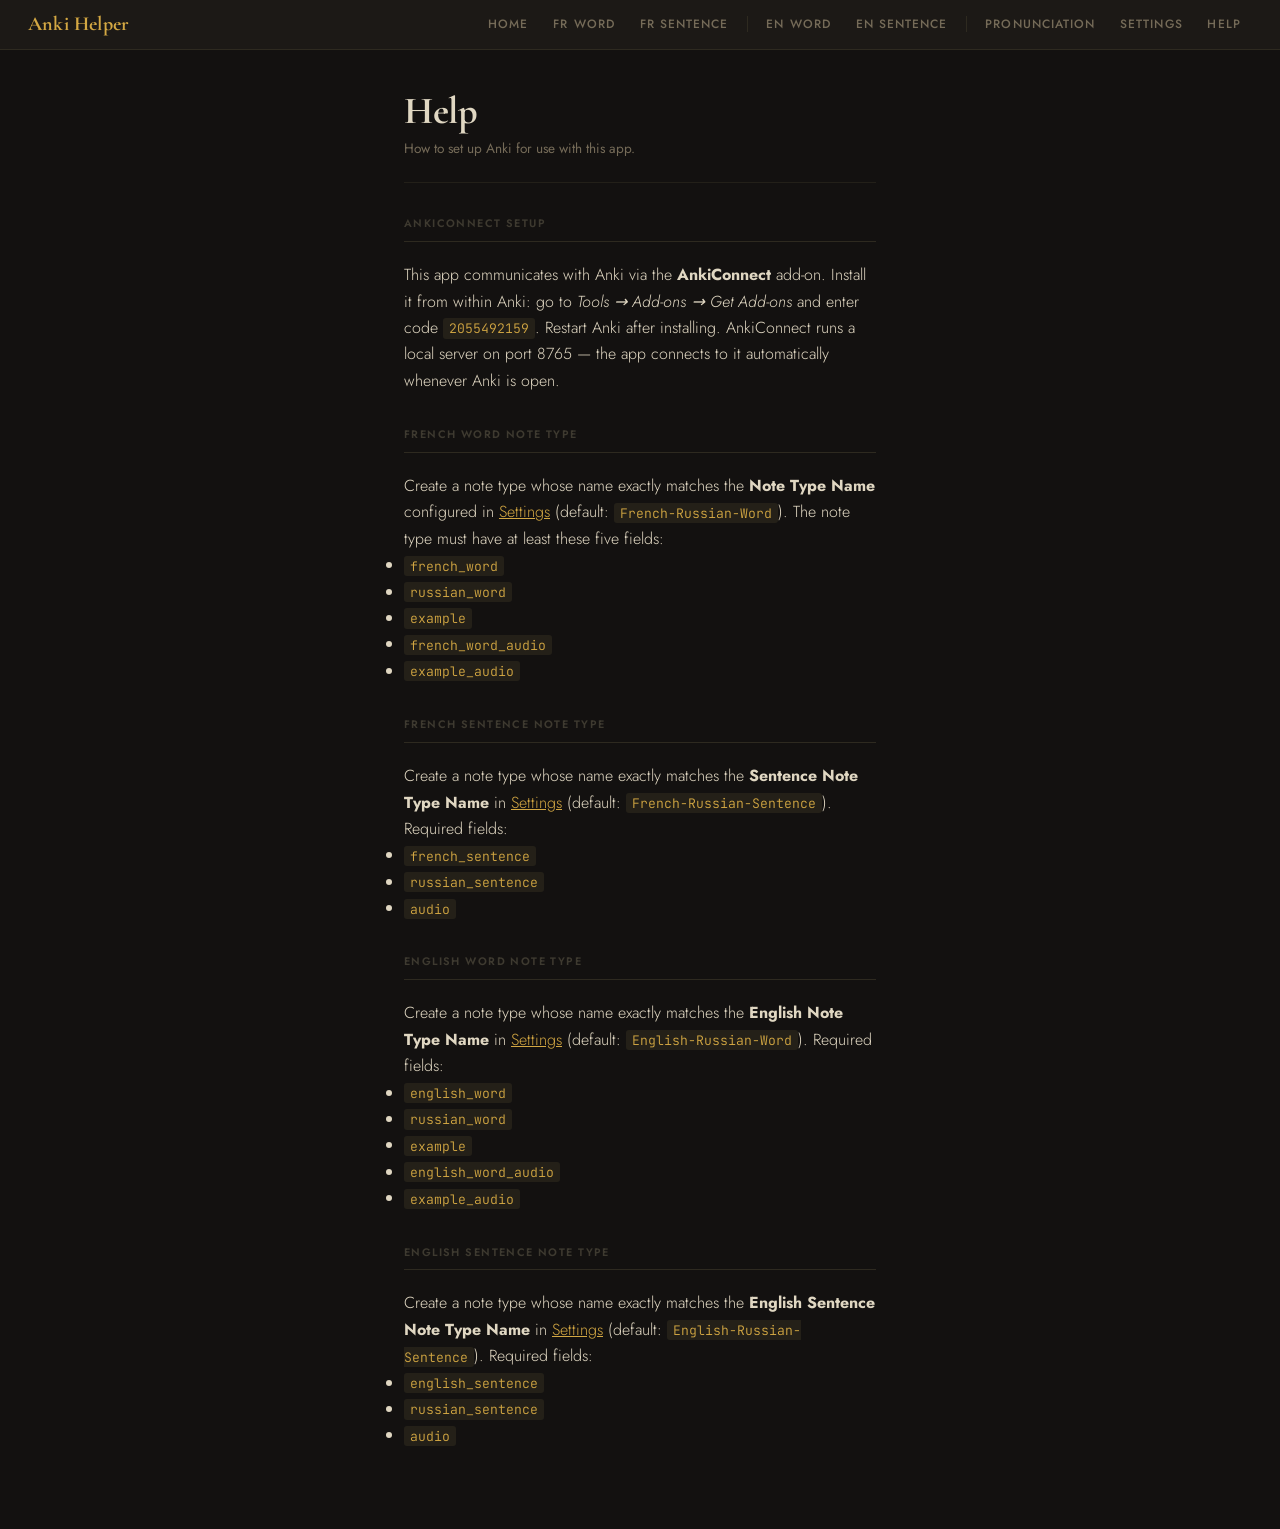
<file: static/help.html>
<!DOCTYPE html>
<html lang="en">
<head>
    <meta charset="UTF-8">
    <meta name="viewport" content="width=device-width, initial-scale=1.0">
    <title>Help — Anki Helper</title>
    <link rel="stylesheet" href="/static/css/theme.css">
</head>
<body>
    <div id="menu-container"></div>
    <main class="page page-sm">
        <div class="page-header">
            <h1 class="page-title">Help</h1>
            <p class="page-subtitle">How to set up Anki for use with this app.</p>
        </div>

        <p class="section-heading">AnkiConnect Setup</p>

        <p>This app communicates with Anki via the <strong>AnkiConnect</strong> add-on. Install it from within Anki: go to <em>Tools → Add-ons → Get Add-ons</em> and enter code <code>2055492159</code>. Restart Anki after installing. AnkiConnect runs a local server on port 8765 — the app connects to it automatically whenever Anki is open.</p>

        <p class="section-heading">French Word Note Type</p>

        <p>Create a note type whose name exactly matches the <strong>Note Type Name</strong> configured in <a href="/settings">Settings</a> (default: <code>French-Russian-Word</code>). The note type must have at least these five fields:</p>

        <ul>
            <li><code>french_word</code></li>
            <li><code>russian_word</code></li>
            <li><code>example</code></li>
            <li><code>french_word_audio</code></li>
            <li><code>example_audio</code></li>
        </ul>

        <p class="section-heading">French Sentence Note Type</p>

        <p>Create a note type whose name exactly matches the <strong>Sentence Note Type Name</strong> in <a href="/settings">Settings</a> (default: <code>French-Russian-Sentence</code>). Required fields:</p>

        <ul>
            <li><code>french_sentence</code></li>
            <li><code>russian_sentence</code></li>
            <li><code>audio</code></li>
        </ul>

        <p class="section-heading">English Word Note Type</p>

        <p>Create a note type whose name exactly matches the <strong>English Note Type Name</strong> in <a href="/settings">Settings</a> (default: <code>English-Russian-Word</code>). Required fields:</p>

        <ul>
            <li><code>english_word</code></li>
            <li><code>russian_word</code></li>
            <li><code>example</code></li>
            <li><code>english_word_audio</code></li>
            <li><code>example_audio</code></li>
        </ul>

        <p class="section-heading">English Sentence Note Type</p>

        <p>Create a note type whose name exactly matches the <strong>English Sentence Note Type Name</strong> in <a href="/settings">Settings</a> (default: <code>English-Russian-Sentence</code>). Required fields:</p>

        <ul>
            <li><code>english_sentence</code></li>
            <li><code>russian_sentence</code></li>
            <li><code>audio</code></li>
        </ul>
    </main>

    <script src="/static/js/menu.js"></script>
</body>
</html>
</file>
<file: static/css/theme.css>
@import url('https://fonts.googleapis.com/css2?family=Cormorant+Garamond:wght@400;600;700&family=Jost:wght@300;400;500;600&family=JetBrains+Mono:wght@400;500&display=swap');

/* ── Design tokens ─────────────────────────────────────────── */
:root {
  --bg:            #131110;
  --surface:       #1c1916;
  --surface-2:     #242018;
  --border:        #2e2a20;
  --border-subtle: #232019;
  --focus-ring:    rgba(212, 168, 67, 0.18);

  --text:          #e0d7c2;
  --text-muted:    #756b58;
  --text-dim:      #3e3a30;

  --accent:        #d4a843;
  --accent-hover:  #e8bf5a;
  --accent-dim:    rgba(212, 168, 67, 0.10);

  --success:       #4a8c62;
  --success-bg:    rgba(74, 140, 98, 0.10);
  --success-border:rgba(74, 140, 98, 0.30);
  --success-text:  #6ab882;

  --error:         #a84a44;
  --error-bg:      rgba(168, 74, 68, 0.10);
  --error-border:  rgba(168, 74, 68, 0.35);
  --error-text:    #d4706a;

  --warn-bg:       rgba(184, 140, 48, 0.10);
  --warn-border:   rgba(184, 140, 48, 0.35);
  --warn-text:     #c8a040;

  --radius:        5px;
  --radius-lg:     8px;
  --font-display:  'Cormorant Garamond', Georgia, serif;
  --font-body:     'Jost', system-ui, sans-serif;
  --font-mono:     'JetBrains Mono', 'Fira Code', monospace;
}

/* ── Reset ─────────────────────────────────────────────────── */
*, *::before, *::after { box-sizing: border-box; margin: 0; padding: 0; }
html { font-size: 16px; scroll-behavior: smooth; }

/* ── Base ───────────────────────────────────────────────────── */
body {
  background: var(--bg);
  color: var(--text);
  font-family: var(--font-body);
  font-weight: 300;
  line-height: 1.65;
  min-height: 100vh;
}

a { color: var(--accent); }
code {
  font-family: var(--font-mono);
  font-size: 0.82em;
  background: var(--surface-2);
  padding: 0.12em 0.45em;
  border-radius: 3px;
  color: var(--accent);
}

/* ── Navigation ─────────────────────────────────────────────── */
nav {
  display: flex;
  align-items: center;
  justify-content: space-between;
  height: 50px;
  padding: 0 1.75rem;
  background: var(--surface);
  border-bottom: 1px solid var(--border);
  position: sticky;
  top: 0;
  z-index: 100;
}

.nav-brand {
  font-family: var(--font-display);
  font-size: 1.25rem;
  font-weight: 700;
  color: var(--accent);
  text-decoration: none;
  letter-spacing: 0.01em;
  flex-shrink: 0;
}

.nav-links {
  display: flex;
  gap: 0.15rem;
  align-items: center;
}

.nav-links a {
  font-size: 0.75rem;
  font-weight: 500;
  text-transform: uppercase;
  letter-spacing: 0.09em;
  color: var(--text-muted);
  text-decoration: none;
  padding: 0.35rem 0.7rem;
  border-radius: var(--radius);
  transition: color 0.14s, background 0.14s;
}

.nav-links a:hover {
  color: var(--text);
  background: var(--surface-2);
}

.nav-links a.active {
  color: var(--accent);
  background: var(--accent-dim);
}

/* ── Page container ─────────────────────────────────────────── */
.page {
  max-width: 640px;
  margin: 0 auto;
  padding: 2.5rem 1.5rem 5rem;
}

.page-sm { max-width: 520px; }

/* ── Page header ────────────────────────────────────────────── */
.page-header {
  margin-bottom: 2rem;
  padding-bottom: 1.5rem;
  border-bottom: 1px solid var(--border-subtle);
}

.page-title {
  font-family: var(--font-display);
  font-size: 2.4rem;
  font-weight: 700;
  color: var(--text);
  line-height: 1.1;
  letter-spacing: -0.01em;
  margin-bottom: 0.35rem;
}

.page-subtitle {
  font-size: 0.85rem;
  color: var(--text-muted);
  font-weight: 400;
  line-height: 1.5;
}

/* ── Section heading ────────────────────────────────────────── */
.section-heading {
  font-size: 0.68rem;
  font-weight: 600;
  text-transform: uppercase;
  letter-spacing: 0.13em;
  color: var(--text-dim);
  border-bottom: 1px solid var(--border);
  padding-bottom: 0.5rem;
  margin: 2rem 0 1.25rem;
}

/* ── Form elements ──────────────────────────────────────────── */
.field { margin-bottom: 1.25rem; }

label, .label {
  display: block;
  font-size: 0.68rem;
  font-weight: 600;
  text-transform: uppercase;
  letter-spacing: 0.1em;
  color: var(--text-muted);
  margin-bottom: 0.35rem;
}

input, select, textarea {
  width: 100%;
  background: var(--surface);
  border: 1px solid var(--border);
  border-radius: var(--radius);
  color: var(--text);
  font-family: var(--font-body);
  font-size: 0.95rem;
  font-weight: 400;
  padding: 0.6rem 0.8rem;
  transition: border-color 0.15s, box-shadow 0.15s;
  outline: none;
  appearance: none;
  -webkit-appearance: none;
}

input::placeholder, textarea::placeholder { color: var(--text-dim); }
textarea { resize: vertical; }

select {
  background-image: url("data:image/svg+xml,%3Csvg xmlns='http://www.w3.org/2000/svg' width='11' height='7' viewBox='0 0 11 7'%3E%3Cpath d='M1 1l4.5 4.5L10 1' stroke='%23756b58' stroke-width='1.5' fill='none' stroke-linecap='round' stroke-linejoin='round'/%3E%3C/svg%3E");
  background-repeat: no-repeat;
  background-position: right 0.8rem center;
  padding-right: 2.2rem;
  cursor: pointer;
}

input:focus, select:focus, textarea:focus {
  border-color: var(--accent);
  box-shadow: 0 0 0 3px var(--focus-ring);
}

input[type="password"] {
  font-family: var(--font-mono);
  letter-spacing: 0.06em;
}

.hint {
  font-size: 0.75rem;
  color: var(--text-muted);
  margin-top: 0.4rem;
  line-height: 1.45;
}

/* ── Buttons ────────────────────────────────────────────────── */
button, .btn {
  display: inline-flex;
  align-items: center;
  justify-content: center;
  gap: 0.4rem;
  padding: 0.6rem 1.2rem;
  border: 1px solid transparent;
  border-radius: var(--radius);
  font-family: var(--font-body);
  font-size: 0.875rem;
  font-weight: 500;
  cursor: pointer;
  text-decoration: none;
  white-space: nowrap;
  transition: background 0.14s, border-color 0.14s, color 0.14s, transform 0.08s, opacity 0.14s;
}

button:active:not(:disabled), .btn:active:not(:disabled) { transform: translateY(1px); }
button:disabled, .btn:disabled { opacity: 0.38; cursor: not-allowed; pointer-events: none; }

.btn-primary {
  background: var(--accent);
  color: #1a1610;
  font-weight: 600;
  letter-spacing: 0.02em;
}
.btn-primary:hover:not(:disabled) { background: var(--accent-hover); }

.btn-secondary {
  background: var(--surface-2);
  color: var(--text-muted);
  border-color: var(--border);
}
.btn-secondary:hover:not(:disabled) { color: var(--text); border-color: #3e3a2e; background: #2a2720; }

.btn-success {
  background: var(--success);
  color: white;
  font-weight: 600;
}
.btn-success:hover:not(:disabled) { background: #56a271; }

.btn-full { width: 100%; }

/* ── Banner ─────────────────────────────────────────────────── */
.banner {
  border-radius: var(--radius);
  padding: 0.7rem 1rem;
  font-size: 0.87rem;
  margin-bottom: 1.25rem;
  display: none;
}

.banner-error {
  background: var(--error-bg);
  border: 1px solid var(--error-border);
  color: var(--error-text);
}

.banner-error a { color: var(--accent); }

/* ── Eval badge ─────────────────────────────────────────────── */
.eval-badge {
  border-radius: var(--radius);
  padding: 0.55rem 0.9rem;
  font-size: 0.875rem;
  margin-bottom: 1.25rem;
}

.eval-valid  { background: var(--success-bg); border: 1px solid var(--success-border); color: var(--success-text); }
.eval-warning{ background: var(--warn-bg);    border: 1px solid var(--warn-border);    color: var(--warn-text);    }

/* ── Layout helpers ─────────────────────────────────────────── */
.row { display: flex; gap: 0.75rem; }
.row > * { flex: 1; }

/* ── Audio row ──────────────────────────────────────────────── */
.audio-row {
  display: flex;
  gap: 0.6rem;
  align-items: center;
  margin-top: 0.4rem;
}

.audio-row audio {
  flex: 1;
  height: 34px;
  color-scheme: dark;
  border-radius: 4px;
}

/* ── Result section ─────────────────────────────────────────── */
.result-section {
  margin-top: 2rem;
  padding-top: 2rem;
  border-top: 1px solid var(--border);
  display: none;
}

/* ── Status / inline messages ───────────────────────────────── */
.inline-error { font-size: 0.82rem; color: var(--error-text); margin-top: 0.3rem; }
.success-msg  { font-size: 0.88rem; color: var(--success-text); }
.error-msg    { font-size: 0.88rem; color: var(--error-text); }

/* ── Deck list ──────────────────────────────────────────────── */
.deck-list { list-style: none; margin-top: 1rem; }

.deck-item {
  display: flex;
  align-items: center;
  gap: 0.75rem;
  padding: 0.75rem 1rem;
  border: 1px solid var(--border);
  border-radius: var(--radius);
  margin-bottom: 0.45rem;
  background: var(--surface);
  font-size: 0.92rem;
  transition: border-color 0.14s;
}

.deck-item::before {
  content: '';
  width: 5px;
  height: 5px;
  border-radius: 50%;
  background: var(--accent);
  opacity: 0.7;
  flex-shrink: 0;
}

.deck-item:hover { border-color: rgba(212, 168, 67, 0.35); }

/* ── Divider ────────────────────────────────────────────────── */
.divider {
  height: 1px;
  background: var(--border);
  margin: 1.75rem 0;
}

/* ── Add status row ─────────────────────────────────────────── */
.add-row {
  display: flex;
  align-items: center;
  gap: 0.75rem;
  margin-top: 1rem;
}

.add-row > select { flex: 1; }

.btn-danger {
  background: var(--error);
  color: white;
  font-weight: 600;
}
.btn-danger:hover:not(:disabled) { background: #bf5550; }

/* ── Feature hub (home page) ────────────────────────────────── */
.feature-section { margin-bottom: 1.75rem; }

.feature-grid {
  display: grid;
  grid-template-columns: 1fr 1fr;
  gap: 0.6rem;
}

.feature-card {
  display: block;
  background: var(--surface);
  border: 1px solid var(--border);
  border-radius: var(--radius-lg);
  padding: 0.9rem 1rem;
  text-decoration: none;
  transition: border-color 0.14s, background 0.14s;
}

.feature-card:hover {
  border-color: rgba(212, 168, 67, 0.35);
  background: var(--surface-2);
}

.feature-card-title {
  font-size: 0.88rem;
  font-weight: 600;
  color: var(--accent);
  margin-bottom: 0.2rem;
}

.feature-card-desc {
  font-size: 0.78rem;
  color: var(--text-muted);
  line-height: 1.45;
}

.feature-card-full { grid-column: span 2; }

/* ── Warning banner (parallel to .banner-error) ─────────────── */
.banner-warn {
  background: var(--warn-bg);
  border: 1px solid var(--warn-border);
  color: var(--warn-text);
}
.banner-warn a { color: var(--accent); }

/* ── Nav separator ──────────────────────────────────────────── */
.nav-sep {
  width: 1px;
  height: 16px;
  background: var(--border);
  margin: 0 0.3rem;
  flex-shrink: 0;
}
</file>
